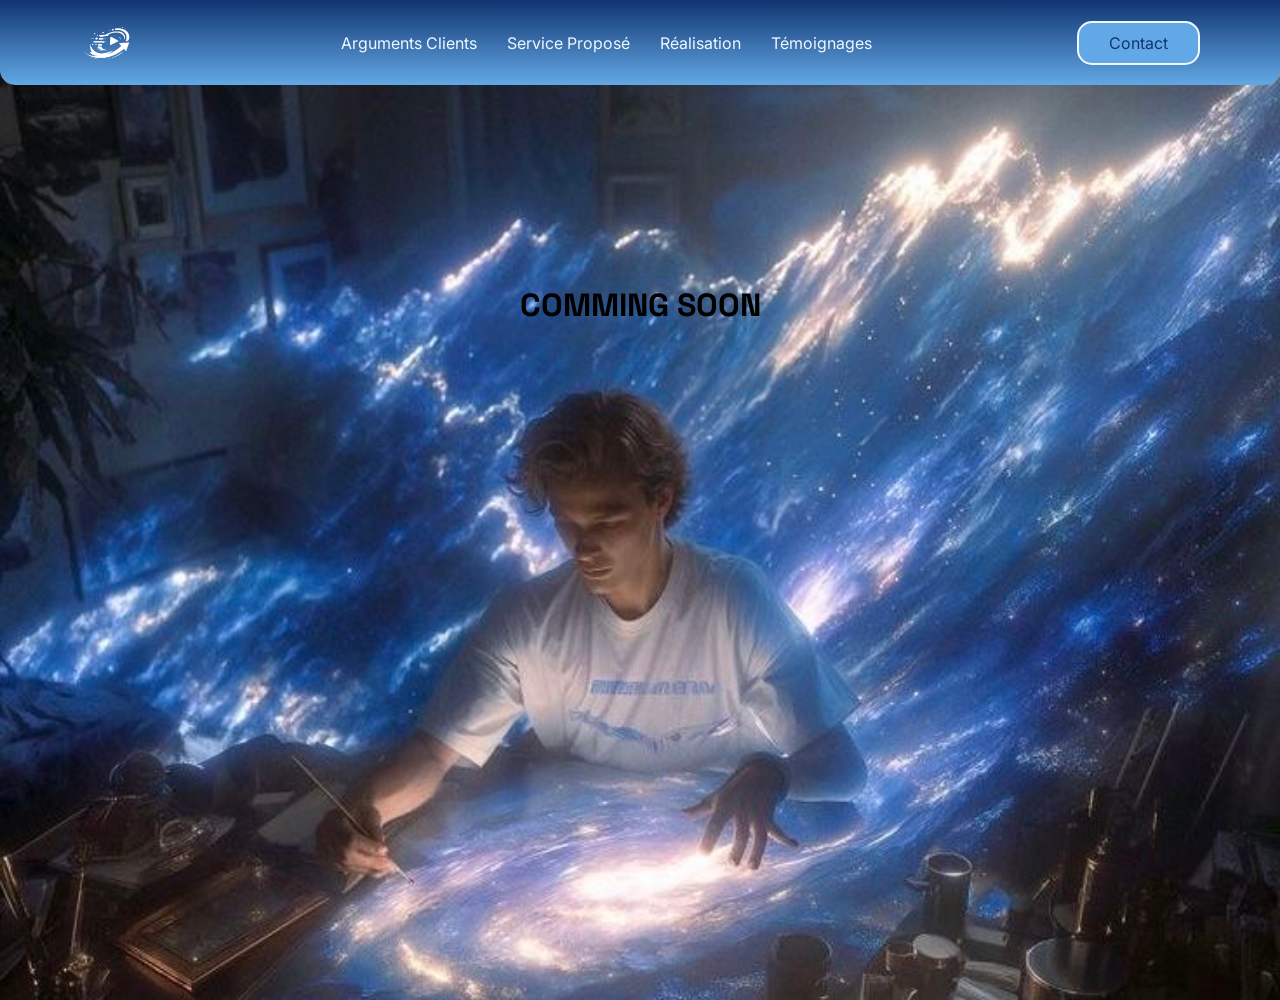
<file: index2.html>
<!DOCTYPE html>
<html lang="en">
<head>
    <meta charset="UTF-8">
    <meta name="viewport" content="width=device-width, initial-scale=1.0">
    <title>Document</title>
    <link rel="stylesheet" href="style.css">
</head>
<body class="bg-work">
     <header class="flex space-between center-ver bg-blue">
        <img src="asset/motion-designer/transparent-logo.png" alt="" width="5%" class="blanc">
        <nav class="flex gap30 align-center">
            <a href="#promesse" class="txtalice txt-center">Arguments Clients</a>
            <a href="#service" class="txtalice txt-center">Service Proposé</a>
            <a href="#réalisation" class="txtalice txt-center">Réalisation</a>
            <a href="#témoignage" class="txtalice txt-center">Témoignages</a>
        </nav>
        <a href="index.html" target="_blank" class="txtblue txt-center btn-ciel">Contact</a>
    </header>
    <main>
<h1 class="txt-center mgt200">COMMING SOON</h1>
    </main>
    
</body>
</html>
</file>
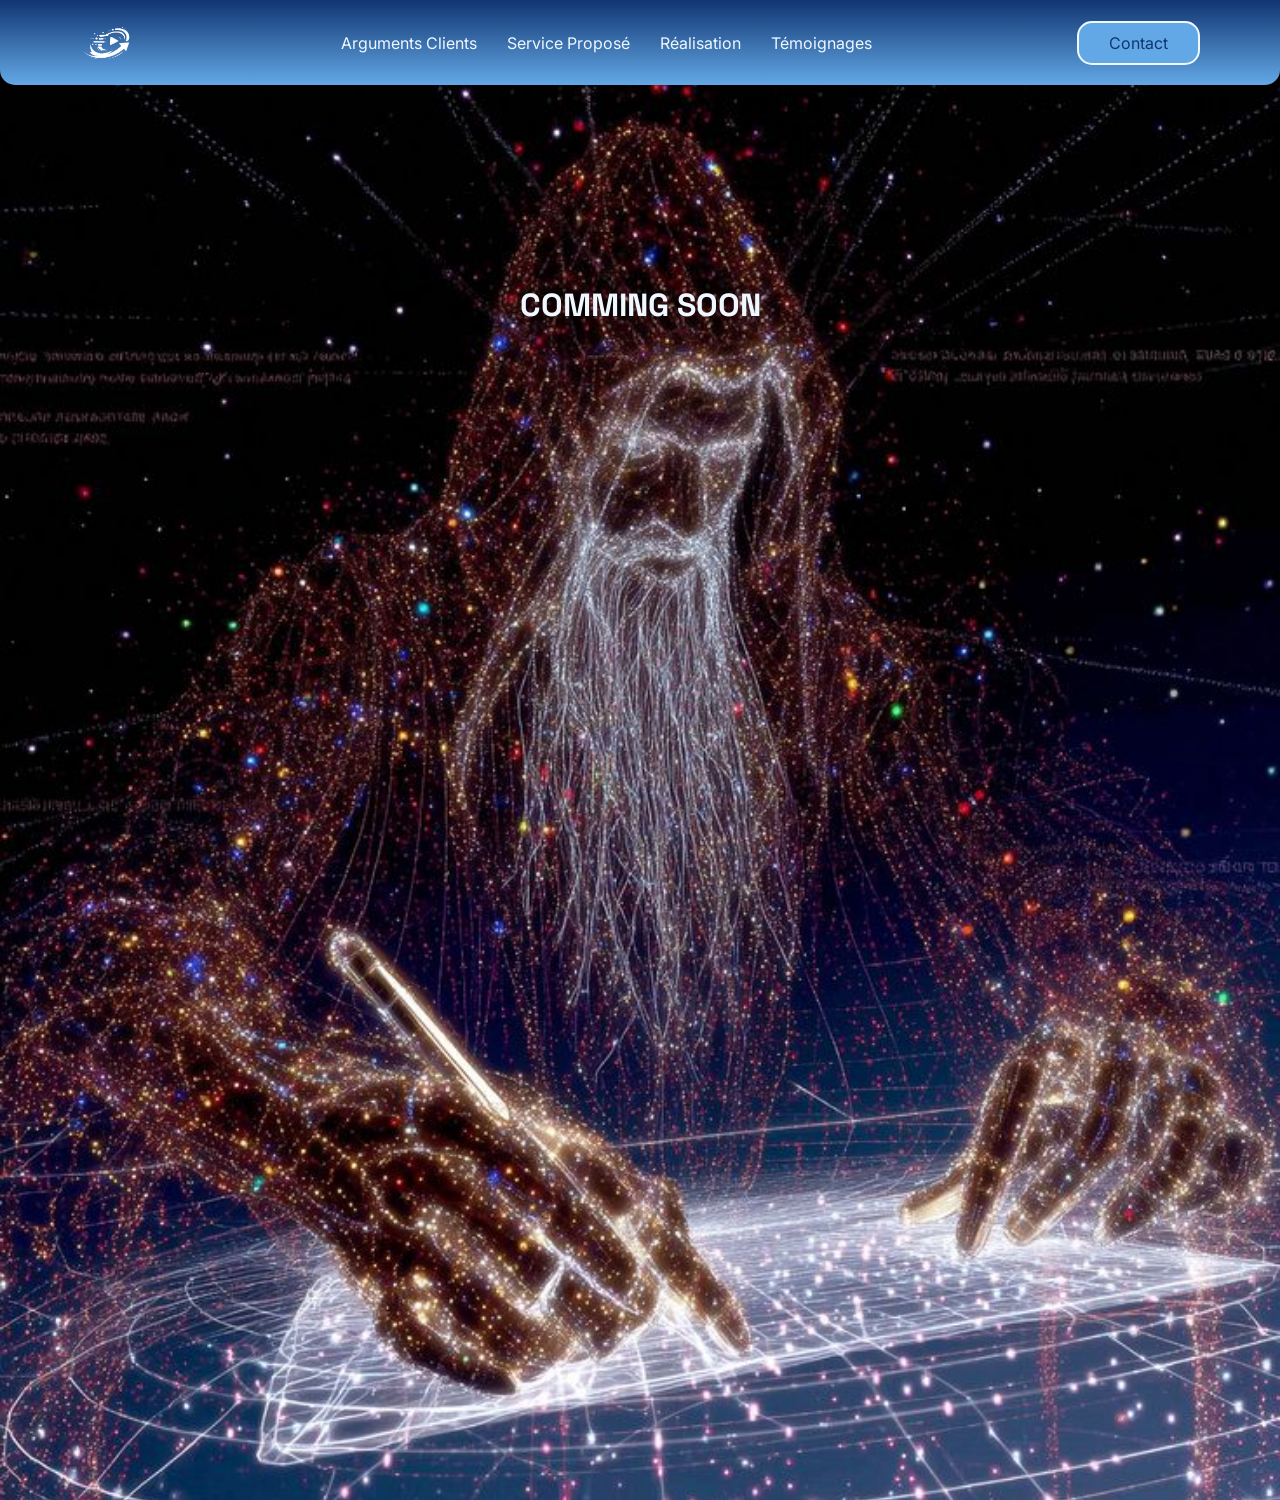
<file: index3.html>
<!DOCTYPE html>
<html lang="en">
<head>
    <meta charset="UTF-8">
    <meta name="viewport" content="width=device-width, initial-scale=1.0">
    <title>Document</title>
    <link rel="stylesheet" href="style.css">
</head>
<body class="bg-projet">
    <header class="flex space-between center-ver bg-blue">
        <img src="asset/motion-designer/transparent-logo.png" alt="" width="5%" class="blanc">
        <nav class="flex gap30 align-center">
            <a href="#promesse" class="txtalice txt-center">Arguments Clients</a>
            <a href="#service" class="txtalice txt-center">Service Proposé</a>
            <a href="#réalisation" class="txtalice txt-center">Réalisation</a>
            <a href="#témoignage" class="txtalice txt-center">Témoignages</a>
        </nav>
        <a href="index.html" target="_blank" class="txtblue txt-center btn-ciel">Contact</a>
    </header>
    <main>
<h1 class="txt-center mgt200 txtalice">COMMING SOON</h1>
    </main>
    
</body>
</html>
</file>
<file: style.css>
@import url('https://fonts.googleapis.com/css2?family=Inter:ital,opsz,wght@0,14..32,100..900;1,14..32,100..900&family=Space+Grotesk:wght@300..700&display=swap');

* {
    padding: 0;
    margin: 0;
    box-sizing: border-box;
}

/*-----------------------------------------------------------CLASSE GLOBAL------------------------------------------------------*/
body {
    font-family: "Inter", sans-serif;
}

h1 {
    font-family: "Space Grotesk", sans-serif;
}

h2 {
    font-family: "Space Grotesk", sans-serif;
}

h3 {
    font-family: "Space Grotesk", sans-serif;
}

a {
    text-decoration: none;
}

header {
    padding: 20px 80px;
    border-radius: 0px 0px 15px 15px;
}

footer {
    padding: 40px 80px;
    border-radius: 15px 15px 0px 0px;
}

input {
    padding: 15px 15px;
    border-radius: 15px;
    border: none;
}

/*--------------------------------------------------------TEXTE--------------------------------------------------------------------*/
.suppuce {
    list-style-type: none;
}

.no-line {
    text-decoration: none;
}

.bold {
    font-weight: 800;
}

.txt-center {
    text-align: center;
}

.majuscule {
    text-transform: uppercase;
}


/*-----------------------------------------------------------CLASSE DE TAILLE------------------------------------------------------*/
.w-100 {
    width: 100%;
}

.w-70 {
    width: 70%;
}

.w-50 {
    width: 50%;
}

.w-48 {
    width: 48%;
}

.w-30 {
    width: 30%;
}

.w-20 {
    width: 20%;
}

.gap100 {
    gap: 100px;
}

.gap50 {
    gap: 50px;
}

.gap30 {
    gap: 30px;
}

.gap10 {
    gap: 10px;
}


/*-----------------------------------------------------------FLEX-BOX------------------------------------------------------*/
.flex {
    display: flex;
    flex-wrap: wrap;
}

.space-between {
    justify-content: space-between;
}

.center-ver {
    align-items: center;
}

.center-orh {
    justify-content: center;
}

.change-a {
    display: inline-block;
}

.column{
    flex-direction: column;
}

.end{
    justify-content: flex-end;
}
/*--------------------------------------------------------MARGIN ET PADDING----------------------------------------------------------*/
.mgt200 {
    margin-top: 200px;
}

.mgt128 {
    margin-top: 128px;
}

.mgt110 {
    margin-top: 110px;
}

.mgt100 {
    margin-top: 100px;
}

.mgt80 {
    margin-top: 80px;
}

.mgt70 {
    margin-top: 70px;
}

.mgt50 {
    margin-top: 50px;
}

.mgt30 {
    margin-top: 30px;
}

.mgt15 {
    margin-top: 25px;
}

.mgtN66 {
    margin-top: -66px;
}

.mgb128 {
    margin-bottom: 128px;
}

.mgb50 {
    margin-bottom: 50px;
}

.mgb48 {
    margin-bottom: 48px;
}

.mgb30 {
    margin-bottom: 30px;
}

.mgb15 {
    margin-bottom: 15px;
}

.mgl250 {
    margin-left: 250px;
}

.mgl575 {
    margin-left: 575px;
}

.mgl370{
    margin-left: 370px;
}

.mgl25{
    margin-left: 25px;
}
/*----------------------------------------------------CONTAINER----------------------------------------------*/
.container1000 {
    max-width: 1000px;
    margin-left: auto;
    margin-right: auto;
}

/*----------------------------------------------------CLASSE DE COULEURS----------------------------------------------*/
.txtalice {
    color: aliceblue;
}

.txtblue {
    color: #103571;
}

.txt-ciel {
    color: #63a8e6;
}

.txtblack {
    color: black;
}

.blanc {
    filter: invert(1) saturate(0) brightness(8);
}

/*----------------------------------------------------ARRONDIE ET DEPLACEMENT----------------------------------------------*/
.rond-header {
    border-radius: 50%;
}

.br-15 {
    border-radius: 15px;
}

.moove-logo {
    transform: translate(0px 0px);
}

/*----------------------------------------------------CARD ET BOUTTON----------------------------------------------*/
.bg-alice {
    background-color: aliceblue;
}

.bg-bleu{
    background-color: #103571;
}

.bg-blue {
    background: linear-gradient(to bottom, #103571, #63a8e6);
}

.bg-blue2 {
    background: linear-gradient(to top, #103571, #63a8e6);
}

.bg-work{
    background-image: url(asset/motion-designer/téléchargement\ \(3\).jpg);
    background-repeat: no-repeat;
    background-size: cover;
    height: 1000px;
}

.bg-projet{
     background-image: url(asset/motion-designer/téléchargement\ \(4\).jpg);
    background-repeat: no-repeat;
    background-size: cover;
    height: 1500px;
}

.btn-gris {
    background-color: #bbc3d0;
    padding: 10px 30px;
    border-radius: 15px;
}

.btn-blue {
    background-color: #103571;
    padding: 10px 30px;
    border-radius: 15px;
    border: solid 2px #63a8e6;
}

.btn-border-ciel {
    border: solid 2px #63a8e6;
    padding: 10px 30px;
    border-radius: 15px;
}

.btn-ciel {
    background-color: #63a8e6;
    padding: 10px 30px;
    border-radius: 15px;
    border: solid 2px aliceblue;
}

.btn-hover {
  transform: scale(1.1);
  background: #2575fc;
}


.big-card-bleu {
    background-color: #103571;
    padding: 15px 20px;
    border-radius: 15px;
    border: solid 1px #ffffff;
    border: solid 2px #63a8e6;
}

.card-blue {
    background-color: #103571;
    padding: 15px 20px;
    border-radius: 15px;
    border: solid 2px #63a8e6;
}

.card-ciel {
    background-color: #63a8e6;
    padding: 15px 20px;
    border-radius: 15px;
    border: solid 2px aliceblue;
}

.card-blanche{
    background-color: aliceblue;
    padding: 15px 15px;
    border-radius: 15px;
    border:solid 2px #63a8e6
}
</file>
